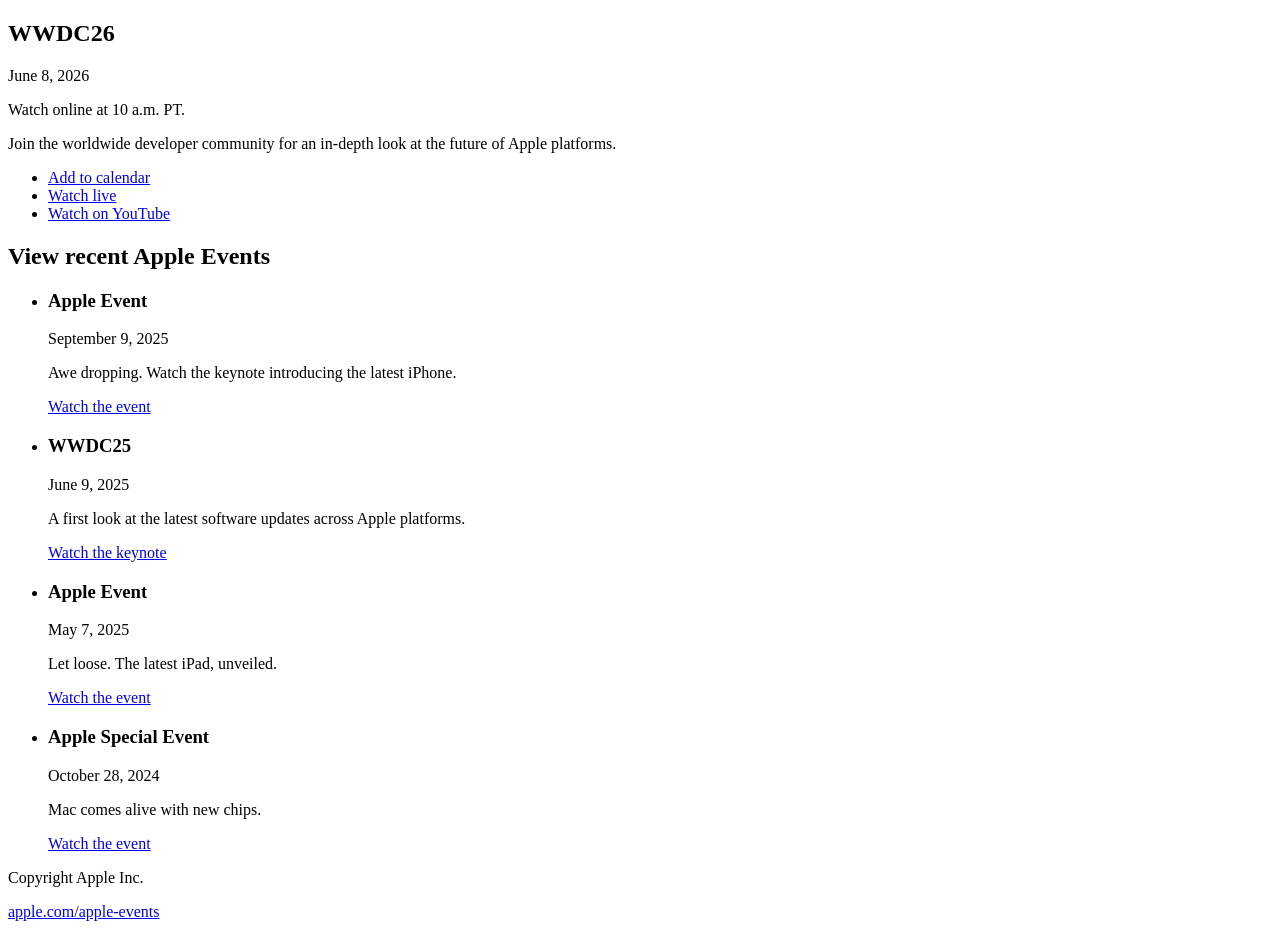
<file: tests/fixtures/apple-events-with-recent.html>
<!DOCTYPE html>
<!--
  SYNTHETIC FIXTURE — modeled on the documented DS-1 "between-cycles" state of
  https://www.apple.com/apple-events/ (hero upcoming event + "View recent Apple Events"
  list). Apple only serves this state outside an active announcement window, so it cannot
  be captured live during an event. Refresh from a real snapshot when convenient (RES-6).
  Values below are representative, not real.
-->
<html lang="en-US">
<head>
  <meta charset="utf-8" />
  <title>Apple Events - Apple</title>
  <meta property="og:title" content="Apple Events" />
  <meta property="analytics-track" content="Apple Events" />
</head>
<body>
  <main>
    <section class="hero" data-analytics-section="hero" aria-label="Upcoming Apple Event">
      <h1>WWDC26</h1>
      <p class="hero__date">June 8, 2026</p>
      <p class="hero__time">Watch online at 10 a.m. PT.</p>
      <p class="hero__copy">
        Join the worldwide developer community for an in-depth look at the future of
        Apple platforms.
      </p>
      <ul class="hero__actions">
        <li>
          <a class="button add-to-calendar"
             href="/v/apple-events/home/a1b2c3d4e5/built/assets/event/event.ics"
             data-analytics-title="add to calendar">Add to calendar</a>
        </li>
        <li>
          <a class="button watch" href="https://www.apple.com/apple-events/event-stream/"
             data-analytics-title="watch">Watch live</a>
        </li>
        <li>
          <a class="button watch-youtube" href="https://www.youtube.com/watch?v=wwdc26live"
             data-analytics-title="watch on youtube">Watch on YouTube</a>
        </li>
      </ul>
    </section>

    <section class="recent-events" data-analytics-section="recent-events"
             aria-label="View recent Apple Events">
      <h2>View recent Apple Events</h2>
      <ul class="recent-events__list">
        <li class="recent-events__item">
          <h3 class="recent-events__title">Apple Event</h3>
          <p class="recent-events__date">September 9, 2025</p>
          <p class="recent-events__copy">
            Awe dropping. Watch the keynote introducing the latest iPhone.
          </p>
          <a class="recent-events__watch"
             href="https://www.youtube.com/watch?v=appleevent-sep-2025">Watch the event</a>
        </li>
        <li class="recent-events__item">
          <h3 class="recent-events__title">WWDC25</h3>
          <p class="recent-events__date">June 9, 2025</p>
          <p class="recent-events__copy">
            A first look at the latest software updates across Apple platforms.
          </p>
          <a class="recent-events__watch"
             href="https://www.youtube.com/watch?v=wwdc25keynote">Watch the keynote</a>
        </li>
        <li class="recent-events__item">
          <h3 class="recent-events__title">Apple Event</h3>
          <p class="recent-events__date">May 7, 2025</p>
          <p class="recent-events__copy">Let loose. The latest iPad, unveiled.</p>
          <a class="recent-events__watch"
             href="https://www.youtube.com/watch?v=appleevent-may-2025">Watch the event</a>
        </li>
        <li class="recent-events__item">
          <h3 class="recent-events__title">Apple Special Event</h3>
          <p class="recent-events__date">October 28, 2024</p>
          <p class="recent-events__copy">Mac comes alive with new chips.</p>
          <a class="recent-events__watch"
             href="https://www.youtube.com/watch?v=appleevent-oct-2024">Watch the event</a>
        </li>
      </ul>
    </section>
  </main>

  <footer>
    <p>Copyright Apple Inc.</p>
    <a href="https://www.apple.com/apple-events/">apple.com/apple-events</a>
  </footer>
</body>
</html>
</file>
